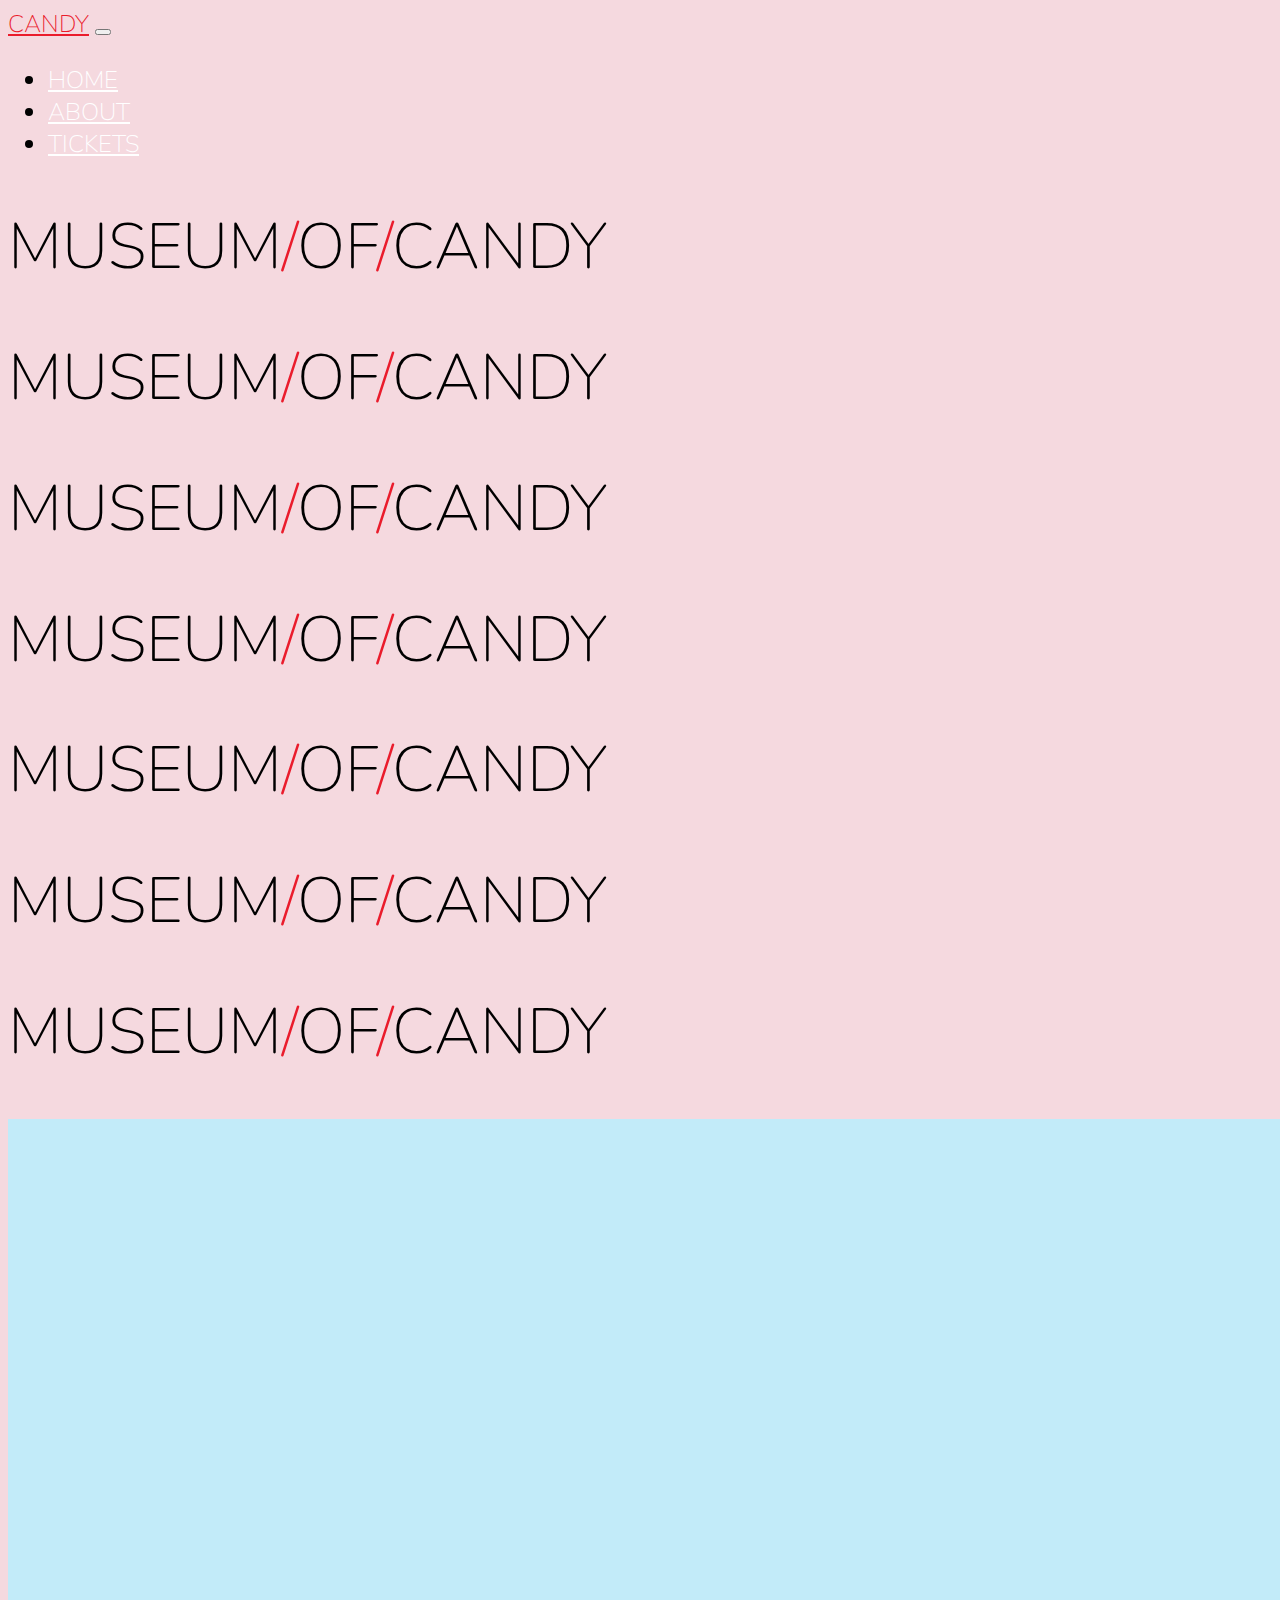
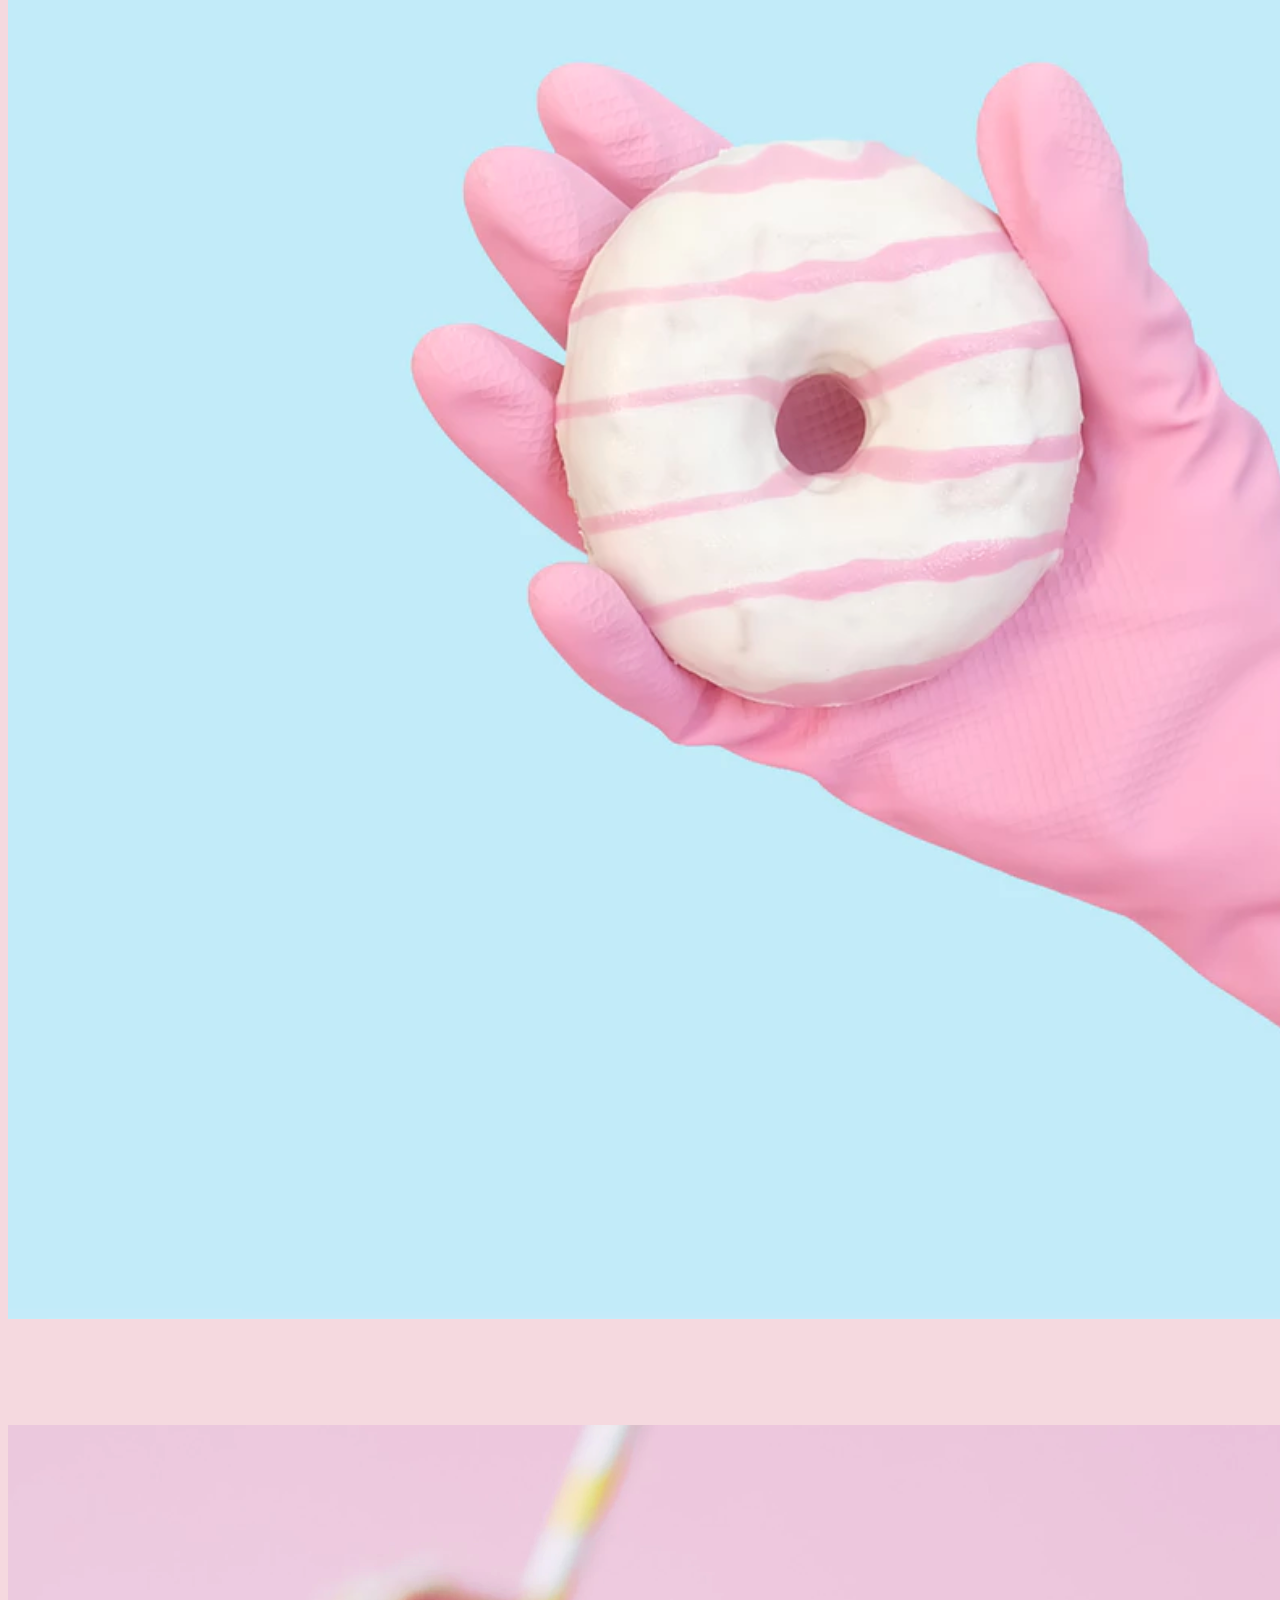
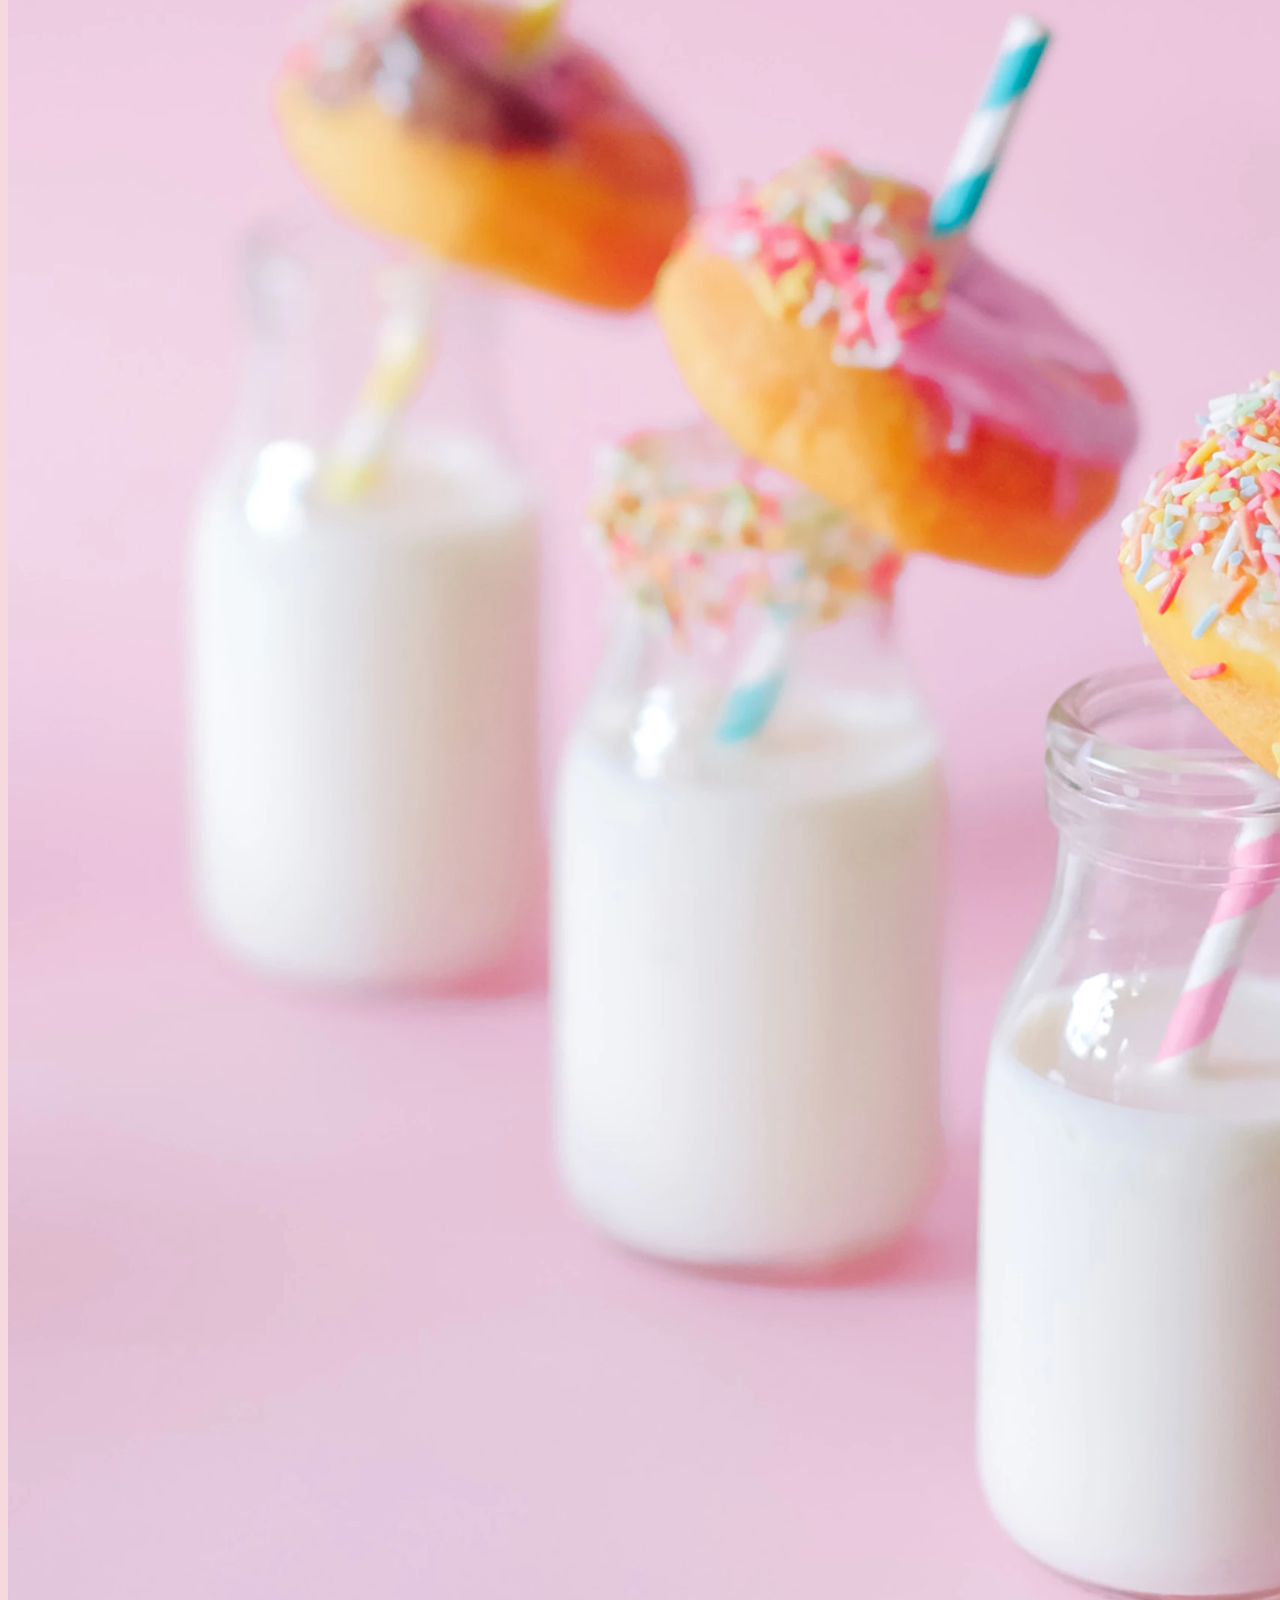
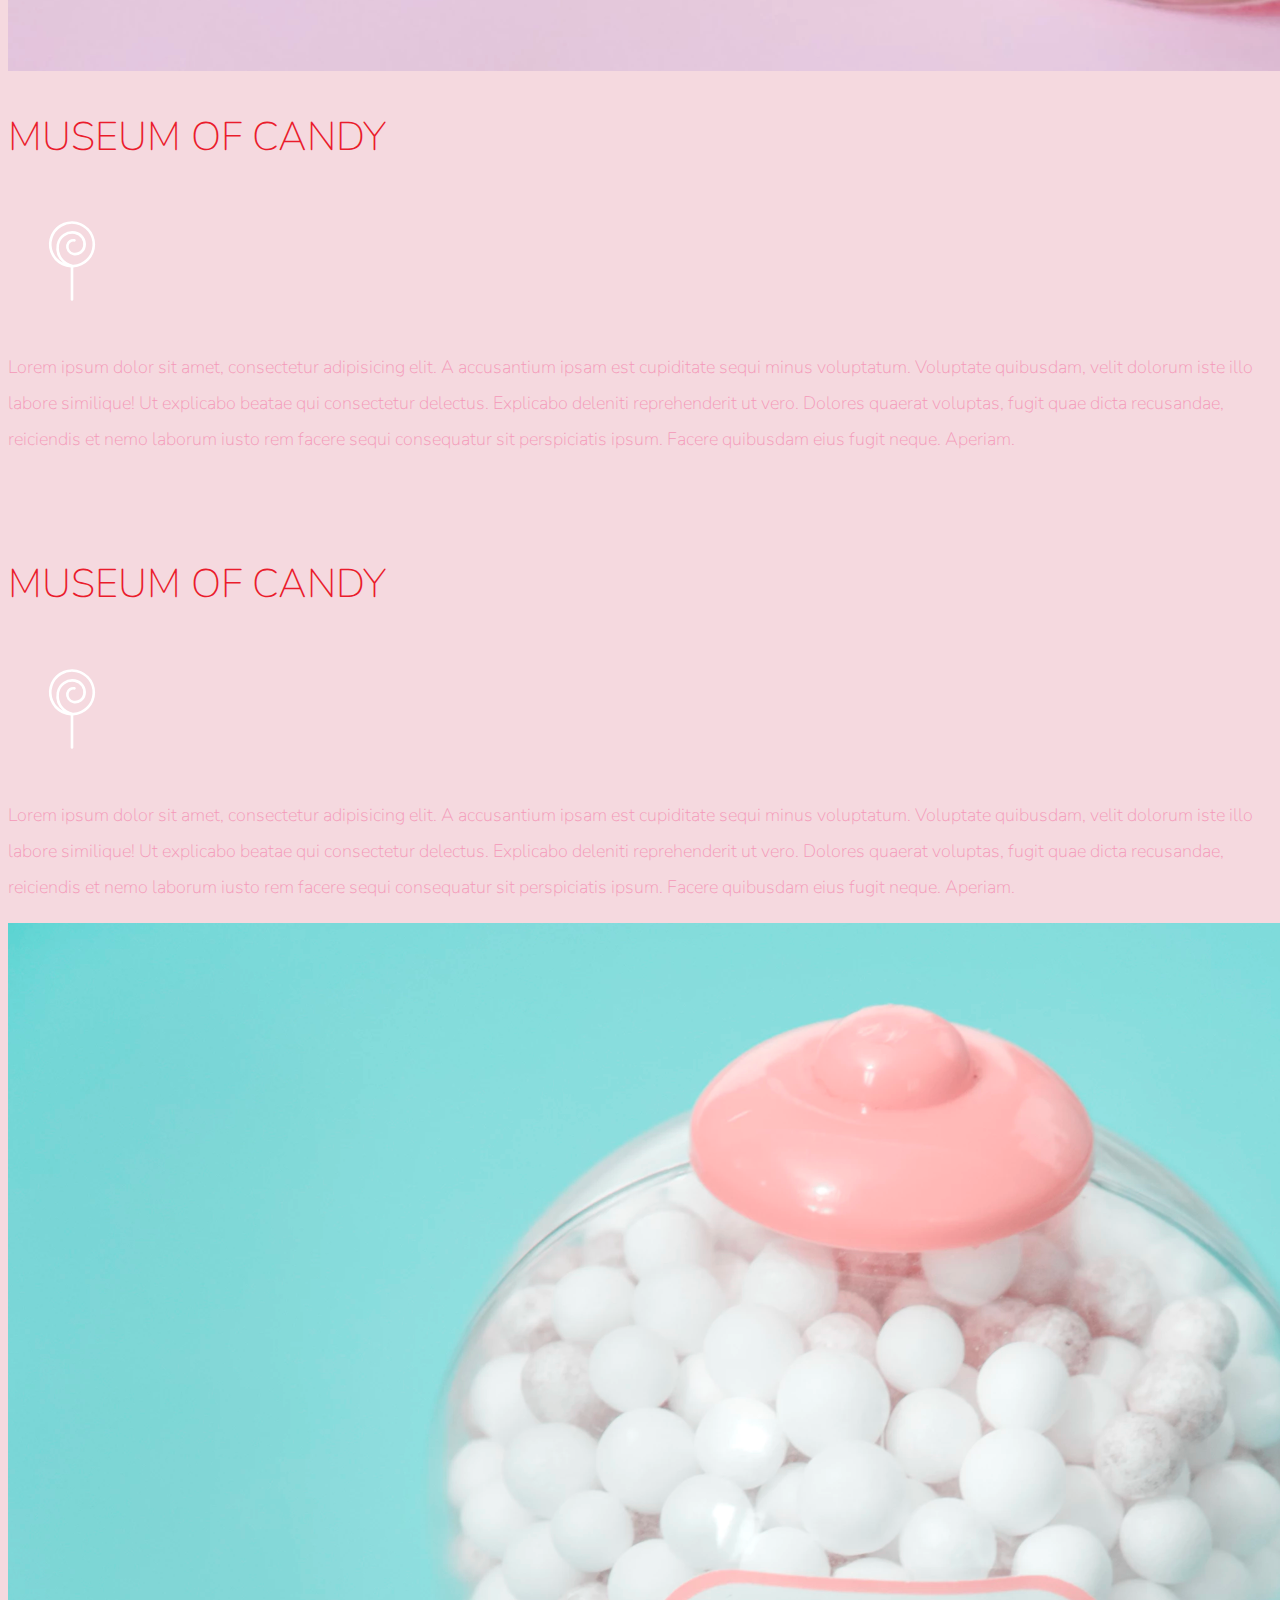
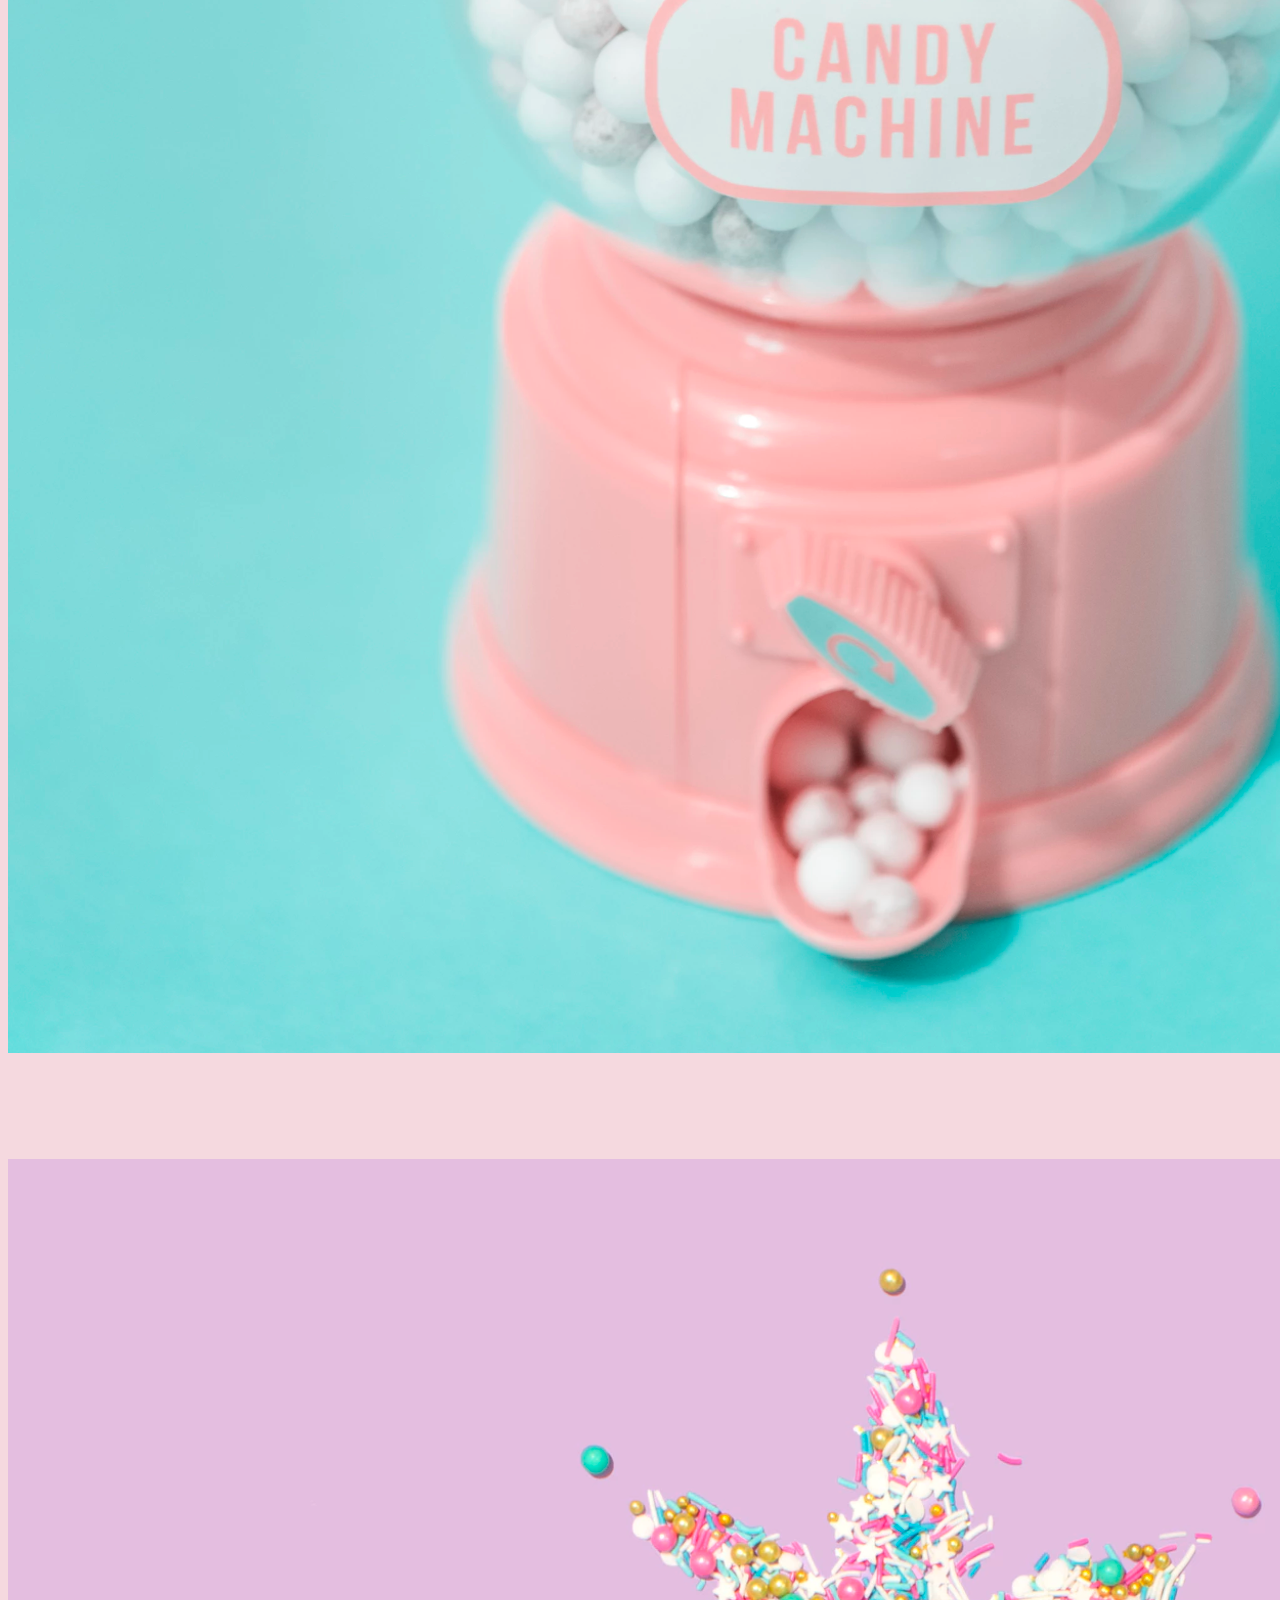
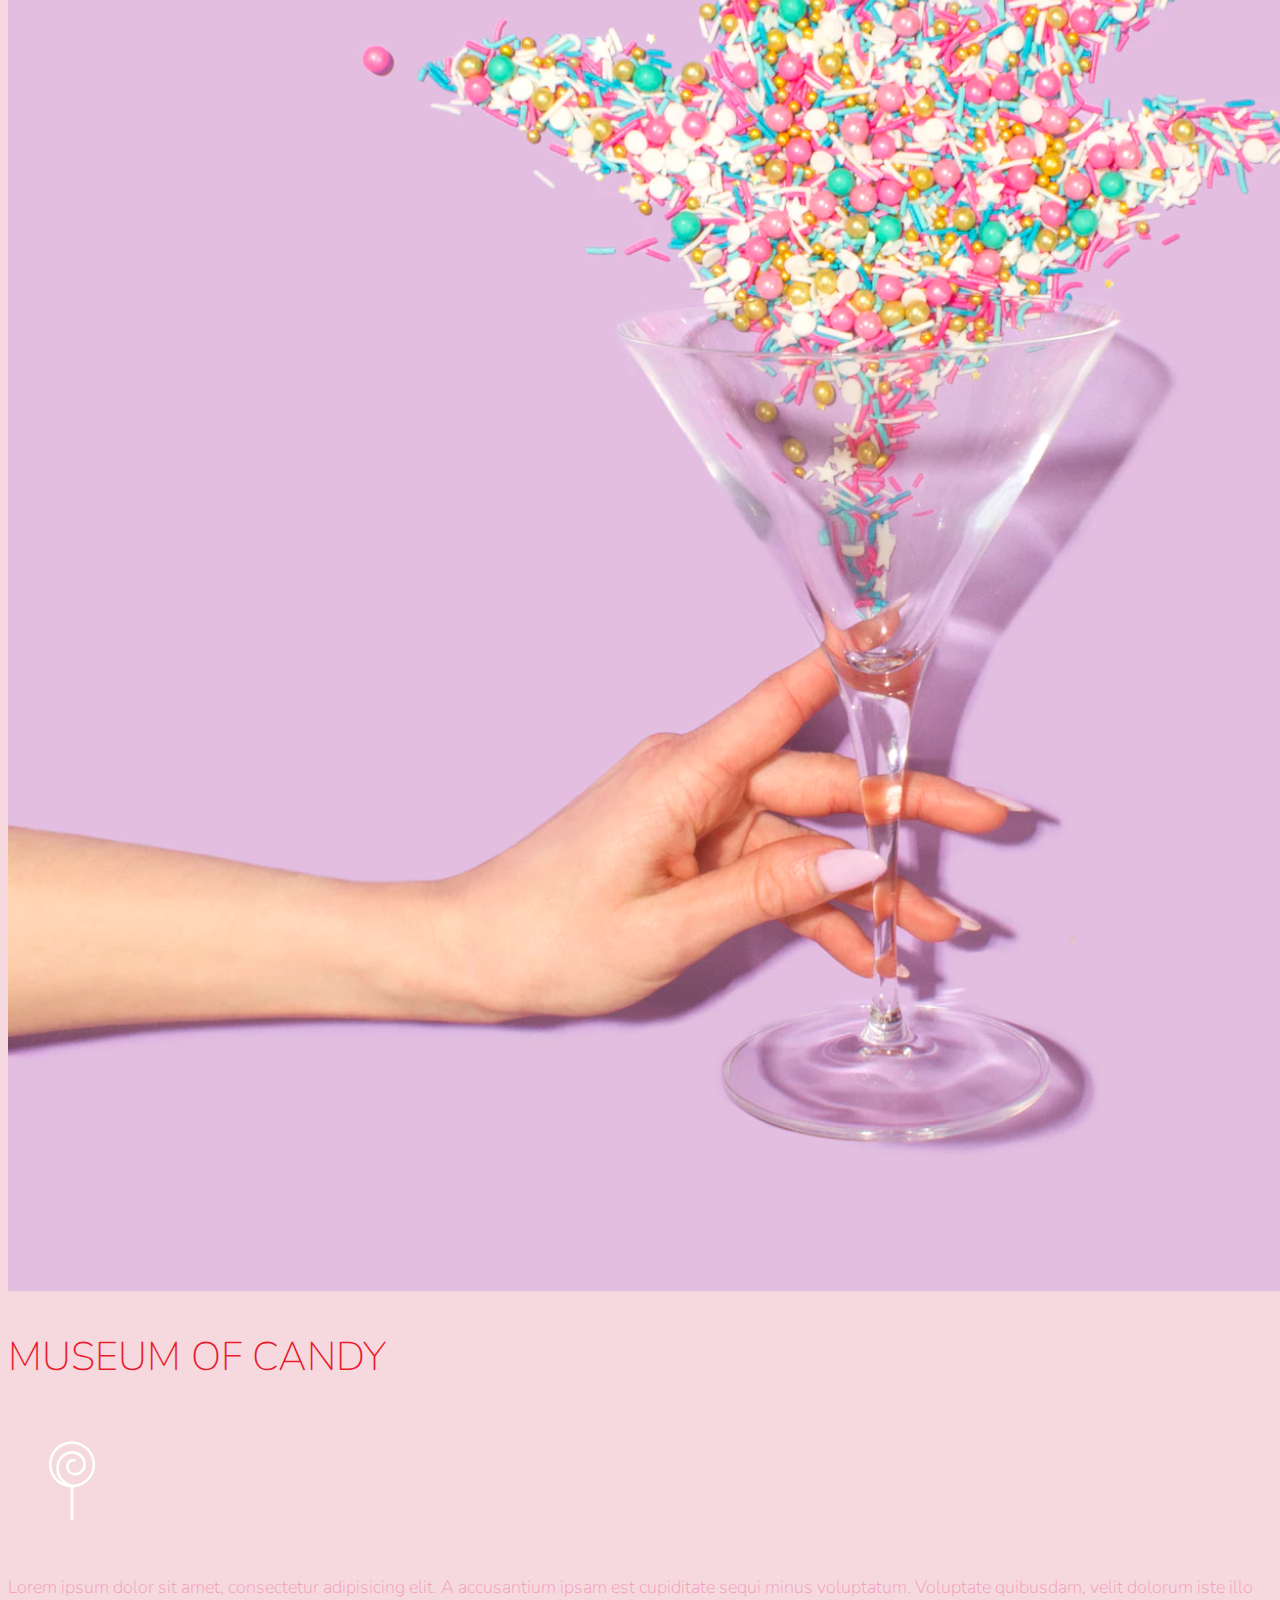
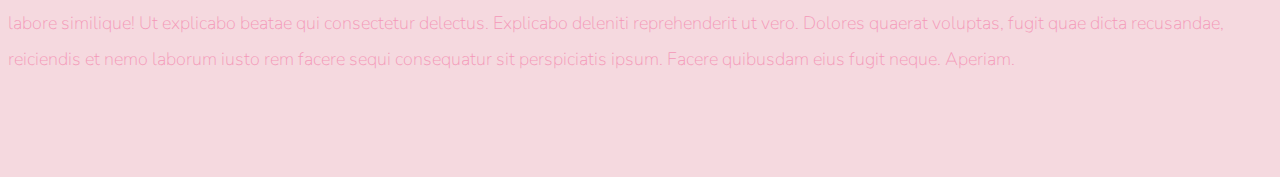
<file: Museum of Candy/index.html>
<!DOCTYPE html>
<html lang="en">

<head>
    <!-- Required meta tags -->
    <meta charset="utf-8">
    <meta name="viewport" content="width=device-width, initial-scale=1, shrink-to-fit=no">

    <!-- Google Font -->
    <link href="https://fonts.googleapis.com/css?family=Nunito:200,300,400,700" rel="stylesheet">

    <!-- Bootstrap CSS -->
    <link rel="stylesheet" href="https://stackpath.bootstrapcdn.com/bootstrap/4.1.3/css/bootstrap.min.css"
        integrity="sha384-MCw98/SFnGE8fJT3GXwEOngsV7Zt27NXFoaoApmYm81iuXoPkFOJwJ8ERdknLPMO" crossorigin="anonymous">

    <!-- Custom CSS -->
    <link rel="stylesheet" href="app.css">

    <title>Museum of Candy</title>
</head>

<body>

    <nav id="mainNavbar" class="navbar navbar-dark navbar-expand-md py-0 fixed-top">
        <a href="#" class="navbar-brand">CANDY</a>
        <button class="navbar-toggler" data-toggle="collapse" data-target="#navLinks" aria-label="Toggle navigation">
            <span class="navbar-toggler-icon"></span>
        </button>
        <div class="collapse navbar-collapse" id="navLinks">
            <ul class="navbar-nav">
                <li class="nav-item">
                    <a href="#" class="nav-link">HOME</a>
                </li>
                <li class="nav-item">
                    <a href="#" class="nav-link">ABOUT</a>
                </li>
                <li class="nav-item">
                    <a href="#" class="nav-link">TICKETS</a>
                </li>
            </ul>
        </div>
    </nav>

    <section class="container-fluid px-0">
        <div class="row align-items-center">
            <div class="col-lg-6">
                <div id="headingGroup" class="text-white text-center d-none d-lg-block">
                    <h1 class="">MUSEUM<span>/</span>OF<span>/</span>CANDY</h1>
                    <h1 class="">MUSEUM<span>/</span>OF<span>/</span>CANDY</h1>
                    <h1 class="">MUSEUM<span>/</span>OF<span>/</span>CANDY</h1>
                    <h1 class="">MUSEUM<span>/</span>OF<span>/</span>CANDY</h1>
                    <h1 class="">MUSEUM<span>/</span>OF<span>/</span>CANDY</h1>
                    <h1 class="">MUSEUM<span>/</span>OF<span>/</span>CANDY</h1>
                    <h1 class="">MUSEUM<span>/</span>OF<span>/</span>CANDY</h1>
                </div>
            </div>
            <div class="col-lg-6">
                <img class="img-fluid" src="img/hand2.png" alt="">
            </div>
        </div>
    </section>

    <section class="container-fluid px-0">
        <div class="row align-items-center content">
            <div class="col-md-6 order-2 order-md-1">
                <img src="img/milk.png" alt="" class="img-fluid">
            </div>
            <div class="col-md-6 text-center order-1 order-md-2">
                <div class="row justify-content-center">
                    <div class="col-10 col-lg-8 blurb mb-5 mb-md-0">
                        <h2>MUSEUM OF CANDY</h2>
                        <img src="img/lolli_icon.png" alt="" class="d-none d-lg-inline">
                        <p class="lead">Lorem ipsum dolor sit amet, consectetur adipisicing elit. A accusantium ipsam
                            est
                            cupiditate sequi minus voluptatum. Voluptate quibusdam, velit dolorum iste illo labore
                            similique! Ut
                            explicabo beatae qui consectetur delectus.
                            Explicabo deleniti reprehenderit ut vero. Dolores quaerat voluptas, fugit quae dicta
                            recusandae,
                            reiciendis et nemo laborum iusto rem facere sequi consequatur sit perspiciatis ipsum. Facere
                            quibusdam eius fugit neque. Aperiam.</p>
                    </div>
                </div>
            </div>
        </div>

        <div class="row align-items-center content">
            <div class="col-md-6 text-center">
                <div class="row justify-content-center">
                    <div class="col-10 col-lg-8 blurb mb-5 mb-md-0">
                        <h2>MUSEUM OF CANDY</h2>
                        <img src="img/lolli_icon.png" alt="" class="d-none d-lg-inline">
                        <p class="lead">Lorem ipsum dolor sit amet, consectetur adipisicing elit. A accusantium ipsam
                            est
                            cupiditate sequi minus voluptatum. Voluptate quibusdam, velit dolorum iste illo labore
                            similique! Ut
                            explicabo beatae qui consectetur delectus.
                            Explicabo deleniti reprehenderit ut vero. Dolores quaerat voluptas, fugit quae dicta
                            recusandae,
                            reiciendis et nemo laborum iusto rem facere sequi consequatur sit perspiciatis ipsum. Facere
                            quibusdam eius fugit neque. Aperiam.</p>
                    </div>
                </div>
            </div>
            <div class="col-md-6">
                <img src="img/gumball.png" alt="" class="img-fluid">
            </div>
        </div>

        <div class="row align-items-center content">
            <div class="col-md-6 order-2 order-md-1">
                <img src="img/sprinkles.png" alt="" class="img-fluid">
            </div>
            <div class="col-md-6 text-center order-1 order-md-2">
                <div class="row justify-content-center">
                    <div class="col-10 col-lg-8 blurb mb-5 mb-md-0">
                        <h2>MUSEUM OF CANDY</h2>
                        <img src="img/lolli_icon.png" alt="" class="d-none d-lg-inline">
                        <p class="lead">Lorem ipsum dolor sit amet, consectetur adipisicing elit. A accusantium ipsam
                            est
                            cupiditate sequi minus voluptatum. Voluptate quibusdam, velit dolorum iste illo labore
                            similique! Ut
                            explicabo beatae qui consectetur delectus.
                            Explicabo deleniti reprehenderit ut vero. Dolores quaerat voluptas, fugit quae dicta
                            recusandae,
                            reiciendis et nemo laborum iusto rem facere sequi consequatur sit perspiciatis ipsum. Facere
                            quibusdam eius fugit neque. Aperiam.</p>
                    </div>
                </div>
            </div>
        </div>


    </section>






    <script src="https://code.jquery.com/jquery-3.3.1.slim.min.js"
        integrity="sha384-q8i/X+965DzO0rT7abK41JStQIAqVgRVzpbzo5smXKp4YfRvH+8abtTE1Pi6jizo"
        crossorigin="anonymous"></script>
    <script src="https://cdnjs.cloudflare.com/ajax/libs/popper.js/1.14.3/umd/popper.min.js"
        integrity="sha384-ZMP7rVo3mIykV+2+9J3UJ46jBk0WLaUAdn689aCwoqbBJiSnjAK/l8WvCWPIPm49"
        crossorigin="anonymous"></script>
    <script src="https://stackpath.bootstrapcdn.com/bootstrap/4.1.3/js/bootstrap.min.js"
        integrity="sha384-ChfqqxuZUCnJSK3+MXmPNIyE6ZbWh2IMqE241rYiqJxyMiZ6OW/JmZQ5stwEULTy"
        crossorigin="anonymous"></script>

    <script>
        $(function () {
            $(document).scroll(function () {
                var $nav = $("#mainNavbar");
                $nav.toggleClass("scrolled", $(this).scrollTop() > $nav.height());
            })
        })
    </script>
</body>

</html>
</file>
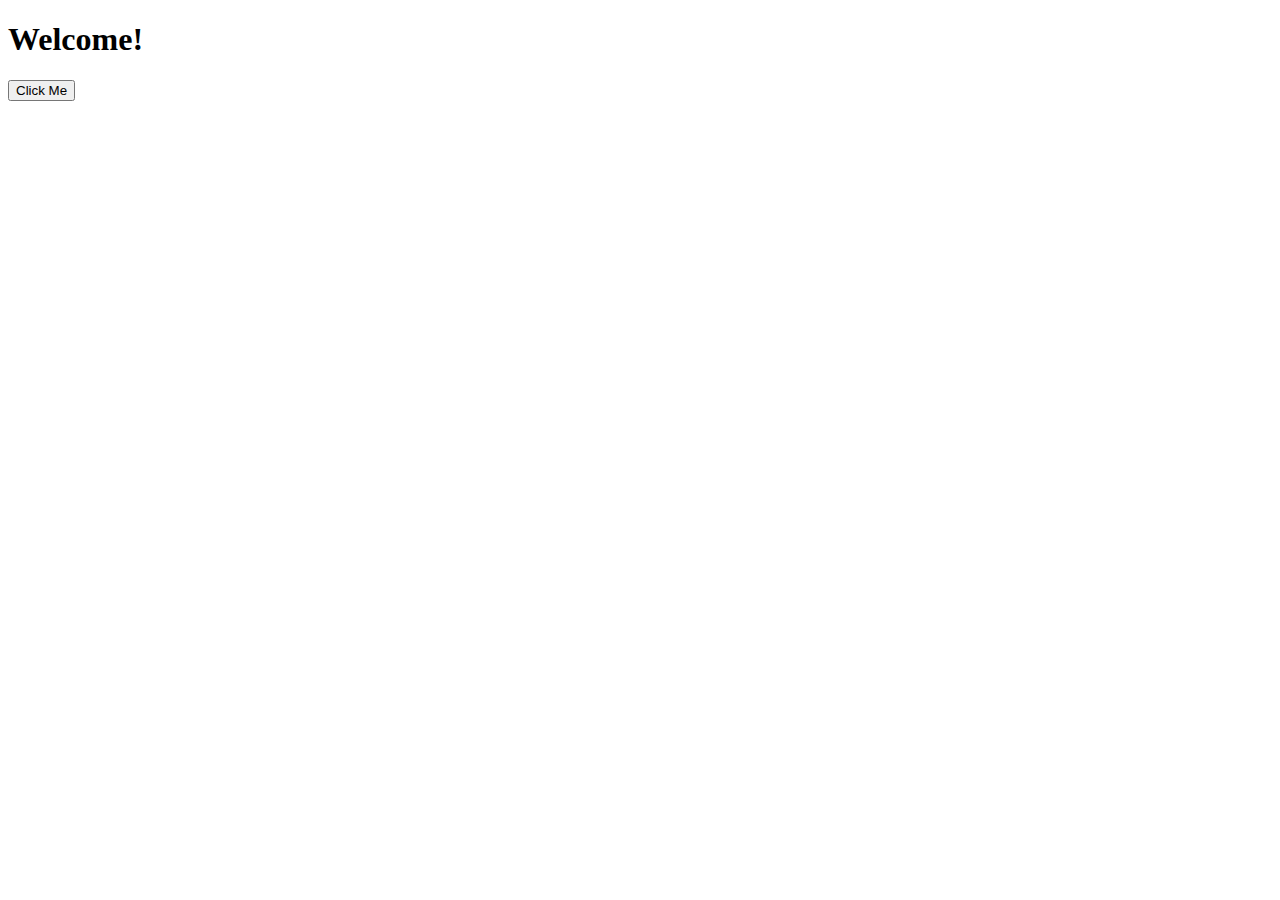
<file: Random Color Exercise/index.html>
<!DOCTYPE html>
<html lang="en">

<head>
    <meta charset="UTF-8">
    <meta http-equiv="X-UA-Compatible" content="IE=edge">
    <meta name="viewport" content="width=device-width, initial-scale=1.0">
    <title>Random Colors</title>
</head>

<body>
    <h1>Welcome!</h1>
    <button>Click Me</button>



    <script src="app.js"></script>
</body>

</html>
</file>
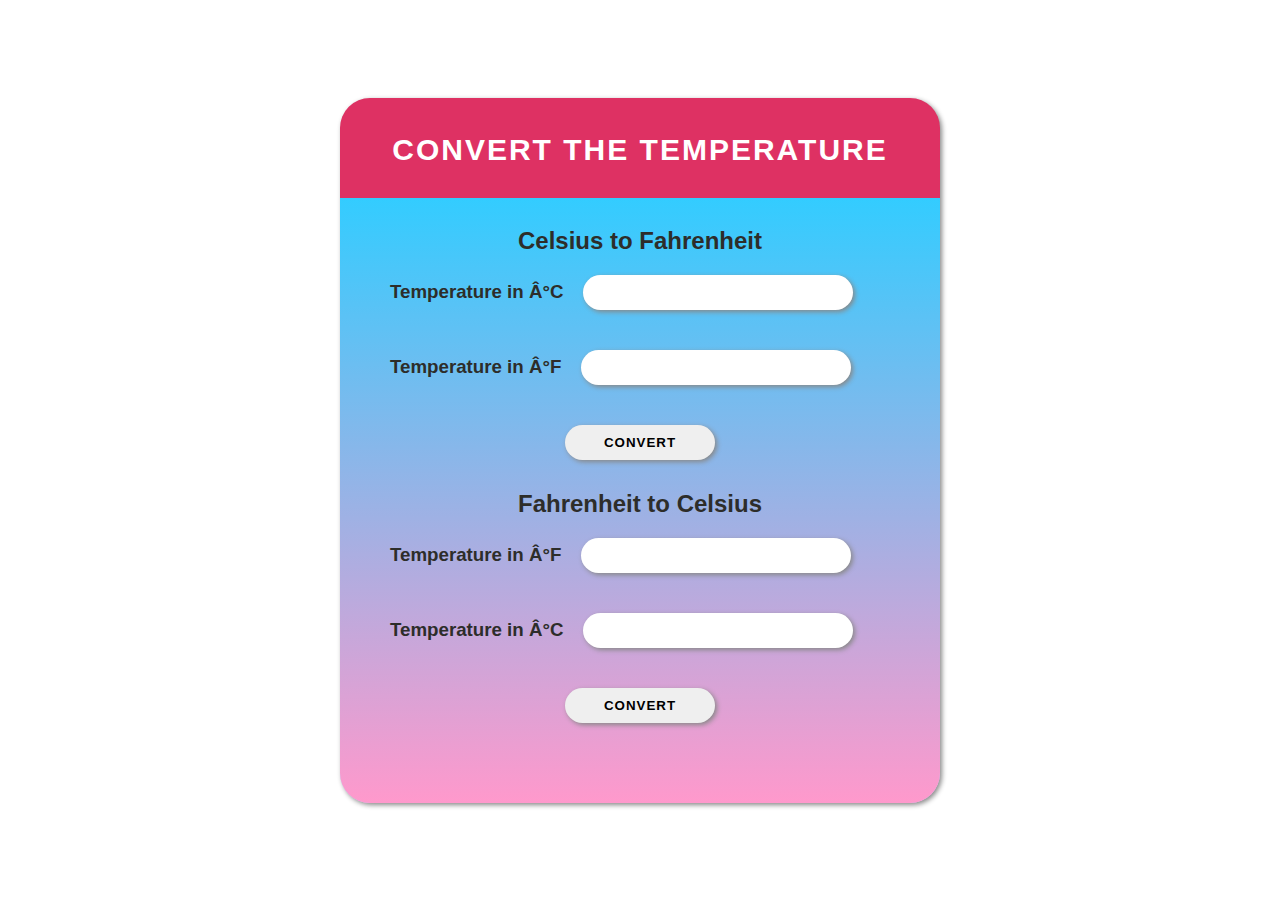
<file: Temperature converter website/index.html>
<!DOCTYPE html>
<html lang="en">

<head>
    <meta charset="UTF-8">
    <meta http-equiv="X-UA-Compatible" content="IE=edge">
    <meta name="viewport" content="width=device-width, initial-scale=1.0">
    <script src="app.js"></script>
    <link rel="stylesheet" href="style.css">
    <title>Temperature Converter</title>
</head>

<body>
    <div class="content">
        <h1>Convert the Temperature</h1>
        <div id="app">
            <form id="form-temperatures">
                <div id="to-fahrenheit-container">
                    <h2>Celsius to Fahrenheit</h2>
                    <div class="value-container">
                        <h3>Temperature in Â°C</h3>
                        <input type="text" id="inputCelsius" />
                    </div>
                    <div class="value-container">
                        <h3>Temperature in Â°F</h3>
                        <p id="converted-value-celsius"></p>
                    </div>
                </div>
                <input id="convert-button" onclick="convertCtoF()" type="button" value="convert" />
                <div id="to-celsius-container">
                    <h2>Fahrenheit to Celsius</h2>
                    <div class="value-container">
                        <h3>Temperature in Â°F</h3>
                        <input type="text" id="inputFahrenheit" />
                    </div>
                    <div class="value-container">
                        <h3>Temperature in Â°C</h3>
                        <p id="converted-value-fahrenheit"></p>
                    </div>
                </div>
                <input id="convert-button" onclick="convertFtoC()" type="button" value="convert" />
            </form>
        </div>
    </div>
</body>

</html>
</file>
<file: Museum of Candy/app.css>
body { 
    background: #f5d9df;
    font-family: "Nunito", sans-serif;
}

.blurb h2 {
    color:#EA1C2C;
    font-weight: 100;
    font-size:2.5rem;
}

.blurb p {
    color: #f498b8;
    font-weight: 100;
    font-size:1.125rem;
    line-height: 2;
}

.content {
    margin-top: 100px;
    margin-bottom: 100px;
}

#mainNavbar {
    font-size: 1.5rem;
    font-weight: 100;
}

#mainNavbar .nav-link {
    color: white;
}

#mainNavbar .nav-link:hover {
    color: #EA1C2C;
}

#mainNavbar .navbar-brand {
    color: #EA1C2C;
    font-size: 1.5rem;
}

#headingGroup span {
    color: #EA1C2C;
}

#headingGroup h1 {
    font-weight: 100;
    font-size: 4rem;
}

.navbar.scrolled {
    background-color: rgb(222,192,222);
    transition: background 500ms;
}

@media (max-width: 1200px) {
    #headingGroup h1 {
        font-weight: 100;
        font-size: 3rem;
    }
    .blurb h2 {
        font-size: 2rem;
    }
}
</file>
<file: Temperature converter website/style.css>
body {
    margin: 0;
    height: 100vh;
    background-color: #fff;
    text-align: center;
    display: flex;
}
h1 {
    margin-top: -115px;
    margin-bottom: 60px;
    font-size: 30px;
    color: white;
    letter-spacing: 2px;
    text-transform: uppercase;
}
h2 {
    margin-top: 0px;
    margin-bottom: 0px;
}

.content {
    text-align: center;
    background: linear-gradient(to bottom, #33ccff 0%, #ff99cc 100%);
    background-color: #CCCCFF;
    width: 500px;
    padding: 50px;
    margin: auto;
    font-family: Helvetica;
    border-radius: 30px;
    color: #2D2D2A;
    border-top: solid #DE3163 100px;
    box-shadow: 2px 2px 5px #888888;
}
#app {
    width: 100%;
}

form {
    display: flex;
    flex-direction: column;
}
.value-container {
    display: flex;
    align-items: center;
}
#converted-value-celsius, #converted-value-fahrenheit {
    background-color:white;
    text-align: left;
    height: 15px;
}
#converted-value-celsius, #converted-value-fahrenheit, #inputFahrenheit, #inputCelsius {
    border:none;
    padding: 10px;
    border-radius: 20px;
    margin: 20px 20px;
    width: 50%;
    box-shadow: 2px 2px 5px #888888;    
}
#convert-button {
    width: 30%;
    border: none;
    border-radius: 30px;
    padding: 10px;
    margin: auto;
    text-transform: uppercase;
    font-weight: 800;
    letter-spacing: 1px;
    box-shadow: 2px 2px 5px #888888;
    margin-top: 20px;
    margin-bottom: 30px;
}
#convert-button:hover {
    background-color: gold;
    transition: background-color 0.6s;
    box-shadow: firebrick solid;
    color: none;
    cursor: pointer;
}
</file>
